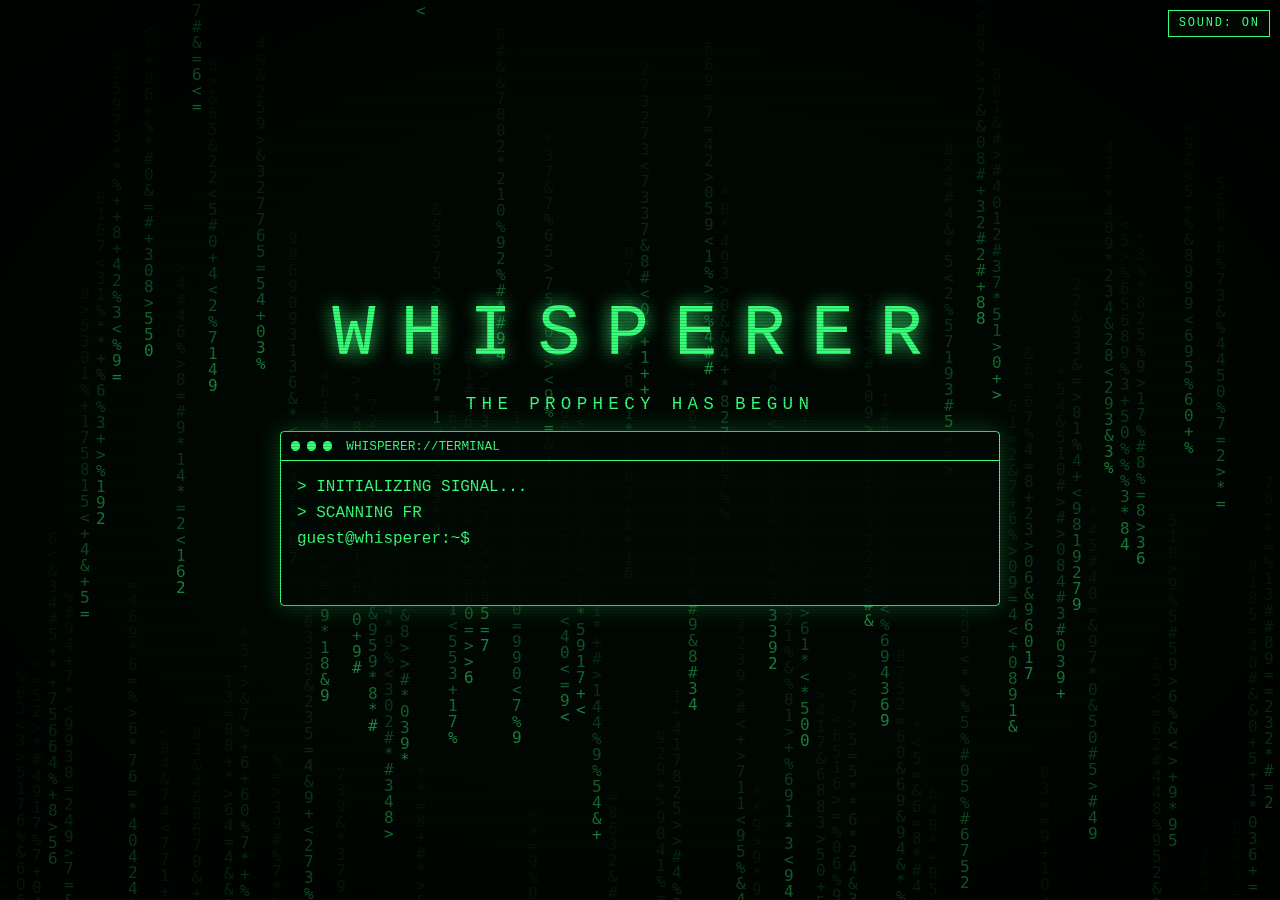
<file: index.html>
<!doctype html><html lang="en"><head><meta charset="utf-8"><meta name="viewport" content="width=device-width,initial-scale=1"><meta name="robots" content="noindex,nofollow"><title>WHISPERER</title><link rel="stylesheet" href="assets/style.css"></head>
<body class="scan"><canvas id="rain"></canvas><button id="snd"></button>
<main><h1>WHISPERER</h1><p class="tag">THE PROPHECY HAS BEGUN</p>
<div class="win"><div class="bar"><i></i><i></i><i></i>&nbsp;WHISPERER://TERMINAL</div>
<div class="body"><div id="out"></div><div class="row" id="prompt"><span>guest@whisperer:~$</span><input id="in" autocomplete="off" autocapitalize="characters" spellcheck="false" autofocus></div></div></div></main>
<script src="assets/rain.js"></script><script src="assets/audio.js"></script>
<script type="module">
import {decrypt} from './assets/crypto.js';
window.snd=window.snd||{};['start','mute','duck','sweep','ping','noise'].forEach(n=>{if(!snd[n])snd[n]=()=>{}});if(!window.snd.isMuted)snd.isMuted=()=>false;
const out=document.getElementById('out'),inp=document.getElementById('in'),sb=document.getElementById('snd');
const say=t=>{const p=document.createElement('p');p.className='line';p.textContent=t;out.appendChild(p)};
const wait=ms=>new Promise(r=>setTimeout(r,ms));
inp.addEventListener('input',()=>{inp.value=inp.value.toUpperCase()});
const label=()=>sb.textContent='SOUND: '+(snd.isMuted()?'OFF':'ON');label();
sb.onclick=e=>{e.stopPropagation();snd.start();snd.mute(!snd.isMuted());label()};
['pointerdown','keydown'].forEach(ev=>addEventListener(ev,()=>snd.start(),{once:true}));
(async()=>{for(const l of ['> INITIALIZING SIGNAL...','> SCANNING FREQUENCIES...','> CONNECTION ESTABLISHED',"> TYPE 'BEGIN' TO CONTINUE"]){await type(l);await wait(250)}})();
document.addEventListener('click',()=>{const b=document.querySelector('.code input');(b||inp).focus()});
window.pill=c=>{
  if(c==='red'){(DEV&&location.search.includes('skip'))?snake():rabbit(snake);return}
  const l=document.createElement('div');l.className='loop';document.body.appendChild(l);
  let n=0;const t=setInterval(()=>{l.textContent+='GO BACK TO SLEEP '.repeat(8);if(++n>150)clearInterval(t)},40);
};
inp.addEventListener('keydown',async e=>{
  if(e.key!=='Enter')return;const v=inp.value.trim();inp.value='';say('guest@whisperer:~$ '+v);
  if(v.toLowerCase()==='begin'){document.getElementById('prompt').style.display='none';
    await type('> IDENTITY CHECK REQUIRED...');
    const d=document.createElement('div');d.className='tn';d.textContent='TEMET NOSCE';out.appendChild(d);await wait(1400);
    await type('> KNOW THE ONE WHO CALLED YOU HERE.');await type('> ENTER 6-DIGIT ACCESS CODE');boxes()}
  else say('> UNKNOWN COMMAND');
});
function boxes(){
  const row=document.createElement('div');row.className='code';const vals=Array(6).fill('');
  const bs=[...Array(6)].map(()=>{const i=document.createElement('input');i.maxLength=2;i.inputMode='numeric';i.autocomplete='off';row.appendChild(i);return i});
  out.appendChild(row);bs[0].focus();
  const go=()=>{if(vals.join('').length===6)check(vals.join(''),bs,row,vals)};
  bs.forEach((b,n)=>{
    b.addEventListener('input',()=>{const d=b.value.replace(/\D/g,'').slice(-1);vals[n]=d;b.value=d?'*':'';if(d&&n<5)bs[n+1].focus();go()});
    b.addEventListener('keydown',e=>{if(e.key==='Backspace'&&!b.value&&n>0)bs[n-1].focus()});
    b.addEventListener('paste',e=>{const t=(e.clipboardData.getData('text')||'').replace(/\D/g,'').slice(0,6);if(!t)return;e.preventDefault();[...t].forEach((d,k)=>{vals[k]=d;bs[k].value='*'});go()});
  });
}
async function check(code,bs,row,vals){
  const h=await decrypt(code,await (await fetch('content/pill.json')).json());
  if(h===null){say('> ACCESS DENIED');row.classList.add('bad');setTimeout(()=>{row.classList.remove('bad');vals.fill('');bs.forEach(b=>b.value='');bs[0].focus()},700);return}
  document.querySelector('main').innerHTML=h;
}
const DEV=true; // DEV: set to false before launch (hides the SKIP button and the ?skip shortcut)
function snake(){
  if(DEV&&location.search.includes('skip')){video();return}
  document.querySelector('main').innerHTML='<div class="win" id="w"><div class="bar"><i></i><i></i><i></i>&nbsp;WHISPERER://SNAKE.EXE</div><div class="body"><div>SCORE <b id="s">0</b></div><canvas id="c" width="400" height="240"></canvas><p class="line" id="m">ARROWS OR SWIPE TO START / EAT THE SIGNAL</p></div></div>';
  const $=id=>document.getElementById(id),c=$('c'),g=c.getContext('2d'),N=20,W=20,H=12,init=()=>[[5,6],[4,6],[3,6]];
  let sn=init(),dir=[1,0],nd=dir,f=[12,6],sc=0,run=1,go=0;
  const put=()=>{do f=[Math.random()*W|0,Math.random()*H|0];while(sn.some(p=>p[0]==f[0]&&p[1]==f[1]))};
  const draw=()=>{g.fillStyle='#010603';g.fillRect(0,0,400,240);g.fillStyle='#37ff7a';sn.forEach(p=>g.fillRect(p[0]*N+1,p[1]*N+1,N-2,N-2));g.fillStyle='#d8ffe6';g.fillRect(f[0]*N+4,f[1]*N+4,N-8,N-8)};
  const ouro=done=>{let T=0,last=null;const wd=stall(done),n=sn.length,R=85,cx=200,cy=120,from=sn.map(p=>[p[0]*N+N/2,p[1]*N+N/2]),t0=performance.now();
    (function f(now){T+=last===null?0:Math.min(now-last,50);last=now;wd.beat();const e=Math.min(1,T/1400),s=e*e*(3-2*e),rot=T/900;
      g.fillStyle='#010603';g.fillRect(0,0,400,240);
      sn.forEach((p,i)=>{const a=rot+i/n*6.283,x=from[i][0]+(cx+R*Math.cos(a)-from[i][0])*s,y=from[i][1]+(cy+R*Math.sin(a)-from[i][1])*s;
        g.fillStyle=i?'#37ff7a':'#d8ffe6';g.fillRect(x-9,y-9,i?18:22,i?18:22)});
      if(Math.random()<.4){const y=Math.random()*220|0,hh=6+Math.random()*28|0;g.drawImage(c,0,y,400,hh,(Math.random()*50-25)|0,y,400,hh)}
      if(Math.random()<.1){g.fillStyle='rgba(255,60,90,.22)';g.fillRect(0,0,400,240)}
      if(Math.random()<.15)snd.noise();
      T<2800?requestAnimationFrame(f):wd.run()})(t0)};
  const win=()=>{run=0;$('w').classList.add('glitch');$('m').textContent='> SIGNAL OVERFLOW... THE SNAKE CONSUMES ITSELF...';
    setTimeout(()=>{$('w').classList.remove('glitch');ouro(()=>glitchOut(()=>swirl(video)))},600)};
  const tick=()=>{if(!run||!go)return;dir=nd;const h=[sn[0][0]+dir[0],sn[0][1]+dir[1]];
    if(h[0]<0||h[1]<0||h[0]>=W||h[1]>=H||sn.some(p=>p[0]==h[0]&&p[1]==h[1])){sn=init();dir=nd=[1,0];sc=0;go=0;$('s').textContent=0;put();return draw()}
    sn.unshift(h);if(h[0]==f[0]&&h[1]==f[1]){sc++;$('s').textContent=sc;snd.ping();put();if(sc>=20)return win()}else sn.pop();draw()};
  const turn=m=>{if(m[0]+dir[0]||m[1]+dir[1]){nd=m;go=1}};
  addEventListener('keydown',e=>{const m={ArrowUp:[0,-1],ArrowDown:[0,1],ArrowLeft:[-1,0],ArrowRight:[1,0]}[e.key];if(m){turn(m);e.preventDefault()}});
  let t0;c.addEventListener('touchstart',e=>{t0=e.touches[0]},{passive:true});
  c.addEventListener('touchend',e=>{const t=e.changedTouches[0],dx=t.clientX-t0.clientX,dy=t.clientY-t0.clientY;turn(Math.abs(dx)>Math.abs(dy)?[Math.sign(dx),0]:[0,Math.sign(dy)])});
  put();draw();setInterval(tick,110);
  if(DEV){const b=document.createElement('button');b.className='nxt';b.textContent='SKIP (DEV)';b.onclick=()=>{run=0;video()};document.querySelector('main').appendChild(b)}
}
function glitchOut(done){
  const w=document.getElementById('w'),m=document.getElementById('m'),b=document.body,junk='#%&*<>01XZ@$';let n=0;
  const t=setInterval(()=>{
    w.style.transform='translate('+((Math.random()*30-15)|0)+'px,'+((Math.random()*10-5)|0)+'px) skewX('+(Math.random()*8-4).toFixed(1)+'deg)';
    const r=Math.random();b.style.filter=r<.25?'invert(1) hue-rotate(90deg)':r<.5?'contrast(2) saturate(2)':'';
    m.textContent=Array.from({length:30},()=>junk[Math.random()*junk.length|0]).join('');
    snd.noise();
    if(++n>16){clearInterval(t);w.style.transform='';b.style.filter='';done()}
  },90);
}
function swirl(done){
  const k=document.createElement('canvas');k.width=innerWidth;k.height=innerHeight;k.style.cssText='position:fixed;inset:0;z-index:30';document.body.appendChild(k);
  const x=k.getContext('2d'),cx=k.width/2,cy=k.height/2,R=Math.hypot(cx,cy)+40,d=30,len=Math.PI*R*R/d,ds=Math.max(2,len/150/60);
  x.strokeStyle='#37ff7a';x.lineWidth=d+2;x.lineCap='round';snd.sweep(2.6);
  const wd=stall(()=>{done();k.style.transition='opacity 1s';k.style.opacity=0;setTimeout(()=>k.remove(),1100)});
  let th=0,px=cx,py=cy;
  (function f(){
    wd.beat();x.beginPath();x.moveTo(px,py);
    for(let i=0;i<60;i++){const r=Math.max(d*th/6.283,4);th+=Math.min(ds/r,.3);const rr=d*th/6.283;px=cx+rr*Math.cos(th);py=cy+rr*Math.sin(th);x.lineTo(px,py)}
    x.stroke();
    if(d*th/6.283<R)requestAnimationFrame(f);
    else wd.run()
  })();
}
function video(){
  document.querySelector('main').innerHTML='<div class="win vid"><div class="bar"><i></i><i></i><i></i>&nbsp;WHISPERER://SIGNAL</div><div class="body"><video id="v" controls playsinline preload="metadata" src="assets/video.mp4"></video><p class="line" id="vm">> SEVEN FLECKS CARRY A MESSAGE. ENTER WHAT YOU FOUND.</p><div class="row"><span>></span><input id="ans" autocomplete="off" autocapitalize="characters" spellcheck="false" placeholder="ENTER WORD"></div></div></div>';
  const v=document.getElementById('v'),a=document.getElementById('ans');
  if(window.ruinsHTML){const b=document.createElement('button');b.className='nxt';b.textContent='RETURN TO RUINS >';b.onclick=()=>showRuins();document.querySelector('.vid .body').appendChild(b)}
  v.onerror=()=>{document.getElementById('vm').textContent='> SIGNAL LOST. VIDEO COULD NOT LOAD (ERROR '+(v.error?v.error.code:'?')+'). 4 MEANS FILE MISSING OR UNSUPPORTED FORMAT.'};
  a.addEventListener('input',()=>{a.value=a.value.toUpperCase()});
  v.onplay=()=>snd.duck(1);v.onpause=v.onended=()=>snd.duck(0);
  a.addEventListener('keydown',async e=>{if(e.key!=='Enter')return;const w=a.value.trim();a.value='';
    const h=await decrypt(w,await (await fetch('content/ruins.json')).json());
    if(h===null)document.getElementById('vm').textContent='> ACCESS DENIED';else portal(h)});
}
function portal(h){
  const m=document.querySelector('main');
  m.innerHTML='<div class="portal"><div class="ring" id="rg"></div><p class="line">> A DOOR HAS OPENED BETWEEN TWO WORLDS. STEP THROUGH.</p><button class="nxt" onclick="video()">&lt; BACK TO VIDEO</button></div>';
  const rg=document.getElementById('rg');
  rg.onclick=()=>{rg.onclick=null;rg.classList.add('go');snd.sweep(2);
    setTimeout(()=>{const o=document.createElement('div');o.style.cssText='position:fixed;inset:0;z-index:30;background:#ffc94a;transition:opacity 1.2s';document.body.appendChild(o);
      document.body.classList.add('gold');startRuins();window.ruinsHTML=h;m.innerHTML=h;mountNav();
      requestAnimationFrame(()=>requestAnimationFrame(()=>o.style.opacity=0));setTimeout(()=>o.remove(),1400)},1700)};
}
window.go=d=>{const s=[...document.querySelectorAll('.scr')],i=s.findIndex(e=>e.classList.contains('on')),j=i+d;
  if(j<0){snd.duck(0);video();return}if(j>=s.length){scanner();return}
  s[i].classList.remove('on');s[j].classList.add('on')};
window.video=video;window.showRuins=showRuins;
window.nxt=()=>go(1);window.prv=()=>go(-1);
document.addEventListener('click',e=>{const m=e.target.closest&&e.target.closest('.oldw.map img');if(!m)return;
  const FX=.500,FY=.409,R=941/1672; // centre of the black cross on the map (fractions of width/height)
  const o=document.createElement('div'),im=document.createElement('img');let w=innerWidth<700?2600:Math.max(innerWidth*1.5,2800);
  o.style.cssText='position:fixed;inset:0;z-index:40;background:#000;overflow:auto';
  im.src=m.src;im.style.cssText='display:block;max-width:none;width:'+w+'px';
  const zoom=k=>{const cx=(o.scrollLeft+innerWidth/2)/w,cy=(o.scrollTop+innerHeight/2)/(w*R);w=Math.min(5000,Math.max(innerWidth,w*k));im.style.width=w+'px';o.scrollLeft=cx*w-innerWidth/2;o.scrollTop=cy*w*R-innerHeight/2};
  const btn=(t,l,f)=>{const b=document.createElement('button');b.textContent=t;b.className='nxt';b.style.cssText='position:fixed;z-index:41;bottom:.8rem;left:'+l+';margin:0;background:#000c';b.onclick=ev=>{ev.stopPropagation();f()};return b};
  o.append(im,btn('-','.8rem',()=>zoom(1/1.4)),btn('+','4rem',()=>zoom(1.4)),btn('CLOSE','7.2rem',()=>o.remove()));
  document.body.appendChild(o);o.scrollLeft=FX*w-innerWidth/2;o.scrollTop=FY*w*R-innerHeight/2});
async function type(t,ms=22){const p=document.createElement('p');p.className='line';out.appendChild(p);for(const ch of t){p.textContent+=ch;await wait(ms)}}
function mountNav(){const b=document.querySelector('.win .body');if(!b)return;b.querySelectorAll('.navb,.nxt').forEach(e=>e.remove());
  const n=document.createElement('div');n.className='navb';n.innerHTML='<button class="nxt back" onclick="prv()">&lt; BACK</button><button class="nxt fwd" onclick="nxt()">CONTINUE &gt;</button>';b.appendChild(n)}
function showRuins(last){snd.duck(0);if(window.arScene){try{window.arScene.systems['mindar-image-system'].stop()}catch(e){}window.arScene.remove();window.arScene=null}if(window.camStream){window.camStream.getTracks().forEach(t=>t.stop());window.camStream=null}
  document.querySelector('main').innerHTML=window.ruinsHTML;mountNav();
  if(last){const s=[...document.querySelectorAll('.scr')];s.forEach(e=>e.classList.remove('on'));s[s.length-1].classList.add('on')}}
const BW=767,BH=1153,R=.0092; // board target size in px; ring radius as a fraction of board width
const RINGS=[[113.6,873],[143.9,488],[200.8,550],[119,733],[169.6,550],[204.4,425],[152.9,672],[205.8,955]]; // circled letters in order of appearance (board px): W I N D T R E E
const loadJS=src=>new Promise((ok,no)=>{const e=document.createElement('script');e.src=src;e.onload=ok;e.onerror=no;document.head.appendChild(e)});
function plainCam(msg){const cam=document.getElementById('cam');cam.innerHTML='<video id="cv" autoplay playsinline muted></video><div class="frame"><b></b><b></b><b></b><b></b></div>';document.getElementById('cm').textContent=msg;
  if(navigator.mediaDevices&&navigator.mediaDevices.getUserMedia)navigator.mediaDevices.getUserMedia({video:{facingMode:'environment'},audio:false}).then(s=>{window.camStream=s;document.getElementById('cv').srcObject=s}).catch(()=>{})}
async function scanner(){
  document.querySelector('main').innerHTML='<div class="win" style="width:min(98vw,720px)"><div class="bar"><i></i><i></i><i></i>&nbsp;WHISPERER://SCAN</div><div class="body"><div class="cam" id="cam"></div><p class="line" id="cm">> HOLD YOUR PHONE UP TO THE PRIZE BOARD. KEEP THE WHOLE BOARD IN VIEW.</p><div class="navb"><button class="nxt" onclick="showRuins(1)">&lt; BACK</button></div></div></div>';
  let ok=false;try{ok=(await fetch('assets/targets.mind',{method:'HEAD'})).ok}catch{}
  if(!ok){plainCam('> SCAN TARGET NOT INSTALLED YET (assets/targets.mind).');return}
  try{await loadJS('https://aframe.io/releases/1.4.2/aframe.min.js');await loadJS('https://cdn.jsdelivr.net/npm/mind-ar@1.2.5/dist/mindar-image-aframe.prod.js')}catch{plainCam('> COULD NOT LOAD THE SCANNER. CHECK YOUR CONNECTION.');return}
  const ring=p=>'<a-ring class="rg" visible="false" position="'+(p[0]/BW-.5).toFixed(4)+' '+((BH/2-p[1])/BW).toFixed(4)+' 0.002" radius-inner="'+(R*.7).toFixed(4)+'" radius-outer="'+R+'" material="shader:flat;color:#ffc94a;opacity:.95;transparent:true;side:double" animation="property:scale;from:0 0 0;to:1 1 1;dur:350;easing:easeOutBack;startEvents:pop"><a-circle radius="'+(R*.7).toFixed(4)+'" material="shader:flat;color:#ffc94a;opacity:.25;transparent:true;side:double"></a-circle></a-ring>';
  const cam=document.getElementById('cam');
  cam.innerHTML='<a-scene id="ar" mindar-image="imageTargetSrc:assets/targets.mind;uiLoading:no;uiScanning:no;uiError:no;filterMinCF:0.0001;filterBeta:0.001" color-space="sRGB" renderer="colorManagement:true,physicallyCorrectLights" vr-mode-ui="enabled: false" xr-mode-ui="enabled: false" device-orientation-permission-ui="enabled: false" embedded><a-camera position="0 0 0" look-controls="enabled:false"></a-camera><a-entity id="tg" mindar-image-target="targetIndex:0">'+RINGS.map(ring).join('')+'</a-entity></a-scene>';
  window.arScene=document.getElementById('ar');const tg=document.getElementById('tg'),cm=document.getElementById('cm');let tm=[];
  window.arScene.addEventListener('arReady',()=>{cm.textContent='> SCANNING... HOLD YOUR PHONE UP TO THE PRIZE BOARD.'});
  window.arScene.addEventListener('arError',()=>{cm.textContent='> CAMERA UNAVAILABLE. ALLOW CAMERA ACCESS FOR THIS SITE, THEN REOPEN THIS SCREEN.'});
  tg.addEventListener('targetFound',()=>{cm.textContent='> SIGNAL FOUND.';tm.forEach(clearTimeout);tm=[...tg.querySelectorAll('.rg')].map((e,i)=>setTimeout(()=>{e.setAttribute('visible',true);e.emit('pop');snd.ping()},600+i*500))});
  tg.addEventListener('targetLost',()=>{tm.forEach(clearTimeout);tg.querySelectorAll('.rg').forEach(e=>e.setAttribute('visible',false));cm.textContent='> HOLD YOUR PHONE UP TO THE PRIZE BOARD. KEEP THE WHOLE BOARD IN VIEW.'});
}
function stall(fn){let ran=0,last=performance.now();
  const run=()=>{if(ran)return;ran=1;clearInterval(iv);fn()},iv=setInterval(()=>{if(!document.hidden&&performance.now()-last>3000)run()},1000);
  document.addEventListener('visibilitychange',()=>{last=performance.now()});return{beat:()=>{last=performance.now()},run}}
function mkRabbit(fr){
  const c=document.createElement('canvas');c.width=48;c.height=32;const g=c.getContext('2d');
  const E=(cx,cy,rx,ry,col,rot)=>{g.fillStyle=col;g.beginPath();g.ellipse(cx,cy,rx,ry,rot||0,0,6.283);g.fill()};
  E(5,18,3,3,'#fff');E(14,20,7,7,'#fff');E(22,19,11,7,'#fff');E(32,13,6,5,'#fff');E(38,16,3.2,2.6,'#fff');
  E(29,7,2.2,7,'#fff',-.9);E(33,6,2.2,7,'#fff',-.9);
  g.globalCompositeOperation='source-atop';g.fillStyle='#c9d4d8';g.beginPath();g.ellipse(22,24,12,3,0,0,6.283);g.fill();g.globalCompositeOperation='source-over';
  if(fr){E(8,25,7,2.3,'#fff',.15);E(33,25,6,1.8,'#fff',-.15)}else{E(15,27,5,2.4,'#fff');E(27,27,4,2,'#fff')}
  E(30,8,.9,4.5,'#f6a6b8',-.9);E(34,7,.9,4.5,'#f6a6b8',-.9);E(35,12.5,1.2,1.2,'#d22');E(40.5,15.5,1,1,'#f6a6b8');
  const d=g.getImageData(0,0,48,32);for(let i=3;i<d.data.length;i+=4)d.data[i]=d.data[i]>110?255:0;g.putImageData(d,0,0);return c}
function rabbit(done){
  const k=document.createElement('canvas');k.width=innerWidth;k.height=innerHeight;
  k.style.cssText='position:fixed;inset:0;z-index:50;background:#000;opacity:0;transition:opacity .4s';document.body.appendChild(k);
  requestAnimationFrame(()=>k.style.opacity=1);
  const x=k.getContext('2d'),sc=Math.max(3,Math.round(innerWidth/200)),Y=k.height*.62,T=3000,msg='FOLLOW THE WHITE RABBIT';
  let SP=[];try{SP=[mkRabbit(0),mkRabbit(1)]}catch(e){}
  let tr=0,last=null,ti=0,resets=0,over=0,ls=-1;
  const fin=()=>{if(over)return;over=1;clearInterval(iv);done();k.style.opacity=0;setTimeout(()=>k.remove(),450)};
  const iv=setInterval(()=>{if(!document.hidden){ti+=100;if(ti>=T+900)fin()}},100);
  document.addEventListener('visibilitychange',()=>{if(!document.hidden&&!over&&resets<1){resets++;tr=0;last=null;ti=0}});
  (function f(now){
    if(over)return;
    try{
      tr+=last===null?0:Math.min(Math.max(now-last,0),50);last=now;
      const p=Math.min(1,tr/T),st=Math.floor(tr/130)%2,X=-50*sc+(k.width+54*sc)*p;
      x.clearRect(0,0,k.width,k.height);
      const n=Math.max(0,Math.min(msg.length,Math.floor((tr-600)/45))),al=tr<2300?1:Math.max(0,1-(tr-2300)/500);
      x.font='bold '+Math.max(18,Math.min(44,innerWidth/22))+'px monospace';x.textAlign='center';x.fillStyle='rgba(55,255,122,'+al+')';
      x.shadowColor='#37ff7a';x.shadowBlur=14;x.fillText(msg.slice(0,n)+(n<msg.length&&st?'_':''),k.width/2,k.height*.3);x.shadowBlur=0;
      x.fillStyle='rgba(55,255,122,.45)';for(let i=1;i<16;i++){const tx=X-i*sc*3;if(tx>0)x.fillRect(tx,Y-sc*(1+(i*7%8)),sc,sc)}
      if(SP.length){x.save();x.imageSmoothingEnabled=false;x.shadowColor='#fff';x.shadowBlur=sc*3;x.drawImage(SP[st],X,Y-32*sc+(st?-2*sc:0),48*sc,32*sc);x.restore()}
      if(st!==ls){ls=st;snd.noise()}
    }catch(e){}
    if(tr<T+300)requestAnimationFrame(f);else fin()
  })(performance.now());
}
</script></body></html>
</file>
<file: assets/style.css>
:root{--g:#37ff7a;--bg:#020a05}
*{box-sizing:border-box}
html,body{margin:0;height:100%;background:var(--bg);color:var(--g);font-family:"IBM Plex Mono","Courier New",monospace}
#rain{position:fixed;inset:0;z-index:0;opacity:.5}
main{position:relative;z-index:1;min-height:100%;display:flex;flex-direction:column;align-items:center;justify-content:center;gap:1.1rem;padding:1rem;text-align:center}
h1{letter-spacing:.35em;font-weight:400;font-size:clamp(1.8rem,8vw,4.5rem);margin:0;text-shadow:0 0 18px var(--g)}
.tag{letter-spacing:.3em;font-size:clamp(.65rem,2.4vw,1.1rem);margin:0}
.win{width:min(94vw,720px);border:1px solid var(--g);background:rgba(2,10,5,.9);box-shadow:0 0 24px rgba(55,255,122,.25);text-align:left;border-radius:4px}
.bar{display:flex;gap:.4rem;align-items:center;padding:.4rem .6rem;border-bottom:1px solid var(--g);font-size:.8rem}
.bar i{width:.6rem;height:.6rem;border-radius:50%;background:var(--g)}
.body{padding:.9rem 1rem;min-height:9rem;font-size:clamp(.8rem,2.8vw,1rem);line-height:1.6}
.line{white-space:pre-wrap;margin:0}
.row{display:flex;gap:.5rem}
input{flex:1;min-width:0;background:transparent;border:0;outline:0;color:var(--g);font:inherit;caret-color:var(--g)}
.scan::after{content:"";position:fixed;inset:0;pointer-events:none;z-index:5;background:repeating-linear-gradient(0deg,rgba(0,0,0,.18) 0 1px,transparent 1px 3px)}
.glitch{animation:gl .15s steps(2) infinite}
@keyframes gl{0%{transform:translate(0)}50%{transform:translate(-3px,1px);filter:hue-rotate(40deg)}100%{transform:translate(3px,-1px)}}
canvas#c{display:block;margin:.6rem auto;background:#010603;border:1px solid var(--g);max-width:100%;touch-action:none}
a{color:var(--g)}
.code{display:flex;gap:.5rem;margin:.7rem 0}
.code input{flex:none;width:2.6rem;height:3.2rem;text-align:center;border:1px solid var(--g);border-radius:3px;font-size:1.5rem;background:rgba(55,255,122,.06)}
.code.bad{animation:gl .15s steps(2) 4}.code.bad input{border-color:#ff4d4d;color:#ff4d4d}
.pillpg{width:min(96vw,860px);padding:.5rem}
.hero{width:100%;aspect-ratio:16/9;object-fit:cover;display:block;border:1px solid var(--g);border-radius:4px}
.say{margin:.9rem 0;text-align:left;line-height:1.6}
.pills{display:flex;gap:1rem;justify-content:center;flex-wrap:wrap}
.pill{font:inherit;letter-spacing:.25em;padding:.9rem 2.4rem;border-radius:999px;border:2px solid;cursor:pointer;background:rgba(0,0,0,.6)}
.pill.r{color:#ff8a8a;border-color:#ff4d4d;box-shadow:0 0 16px #ff4d4d88}
.pill.b{color:#8ac2ff;border-color:#4da3ff;box-shadow:0 0 16px #4da3ff88}
.loop{position:fixed;inset:0;z-index:9;background:#000;overflow:hidden;padding:1rem;line-height:1.4;word-break:break-all}
#snd{position:fixed;top:.6rem;right:.6rem;z-index:20;font:inherit;font-size:.75rem;letter-spacing:.15em;color:var(--g);background:rgba(2,10,5,.85);border:1px solid var(--g);padding:.35rem .6rem;cursor:pointer}
.vid video{width:100%;max-height:60vh;background:#000;border:1px solid var(--g);display:block}
.vid{width:min(96vw,860px)}
body.gold{--g:#ffc94a;--bg:#0b0702}
.portal{display:flex;flex-direction:column;align-items:center;gap:1.6rem;position:relative;z-index:2}
.ring{width:min(60vw,260px);aspect-ratio:1;border-radius:50%;cursor:pointer;position:relative;background:radial-gradient(circle,#ffd86b 0,#b8860b 45%,#1a1100 72%);box-shadow:0 0 40px #ffc94a88,inset 0 0 40px #000;animation:pls 2s ease-in-out infinite}
.ring::before{content:"";position:absolute;inset:-14px;border-radius:50%;background:conic-gradient(#37ff7a,#ffc94a,#37ff7a);-webkit-mask:radial-gradient(circle closest-side,transparent 88%,#000 90%);mask:radial-gradient(circle closest-side,transparent 88%,#000 90%);animation:spn 4s linear infinite}
.ring.go{animation:none;transition:transform 1.8s cubic-bezier(.6,0,1,1);transform:scale(40)}
@keyframes spn{to{transform:rotate(1turn)}}@keyframes pls{50%{filter:brightness(1.3)}}
.scr{display:none}.scr.on{display:block}
.nxt{margin-top:1rem;font:inherit;letter-spacing:.2em;color:var(--g);background:transparent;border:1px solid var(--g);padding:.5rem 1rem;cursor:pointer}
input{text-transform:uppercase}
.stage{position:relative}
.hot{position:absolute;width:11%;aspect-ratio:1;transform:translate(-50%,-50%);border-radius:50%;border:2px solid;background:transparent;cursor:pointer;animation:hp 1.8s ease-in-out infinite;padding:0}
.hot.r{border-color:#ff4d4d99;color:#ff4d4d}.hot.b{border-color:#4da3ff99;color:#4da3ff}
.hot:hover,.hot:focus{box-shadow:0 0 24px 6px currentColor;outline:0}
@keyframes hp{50%{box-shadow:0 0 18px 4px currentColor}}
body.gold .win{background:rgba(14,9,3,.88)}
.oldw{position:relative;margin:0 0 .9rem;padding:6px;background:#e6d6b0;box-shadow:0 8px 24px #000a;clip-path:polygon(0 2%,4% 0,38% 1.2%,72% 0,100% 1.8%,99% 38%,100% 74%,98.5% 100%,60% 99%,28% 100%,1% 98.5%,0 62%)}
.old{display:block;width:100%;max-height:46vh;object-fit:cover;filter:sepia(.9) contrast(1.05) brightness(.82) saturate(.75)}
.oldw::after{content:"";position:absolute;inset:6px;pointer-events:none;mix-blend-mode:multiply;background:radial-gradient(ellipse at center,transparent 50%,rgba(40,20,0,.6)),url("data:image/svg+xml;utf8,<svg xmlns='http://www.w3.org/2000/svg' width='180' height='180'><filter id='n'><feTurbulence type='fractalNoise' baseFrequency='.85' numOctaves='2'/><feColorMatrix values='0 0 0 0 .35 0 0 0 0 .22 0 0 0 0 .1 0 0 0 .55 0'/></filter><rect width='100%' height='100%' filter='url(%23n)'/></svg>")}
.oldw{display:flex;width:fit-content;max-width:100%;margin:0 auto .9rem}
.old{width:auto;max-width:100%;max-height:46vh;object-fit:contain}
.oldw.map{padding:0;background:none;clip-path:none;box-shadow:0 8px 24px #000a}
.oldw.map::after{display:none}
.oldw.map .old{filter:none;max-height:60vh}
.hot,.hot.r,.hot.b{border:0;animation:none;box-shadow:none;background:transparent;-webkit-tap-highlight-color:transparent}
.hot:hover,.hot:focus{box-shadow:none;outline:0}
.navb{display:flex;justify-content:space-between;gap:1rem;margin-top:1rem}.navb .nxt{margin-top:0}
.oldw.map{width:100%;cursor:zoom-in}.oldw.map .old{width:100%;max-height:none;height:auto}
h1{animation:tg 7s infinite}
@keyframes tg{0%,90%,100%{text-shadow:0 0 18px var(--g);transform:none}92%{text-shadow:-4px 0 #f0f,4px 0 #0ff,0 0 18px var(--g);transform:translateX(3px) skewX(-6deg)}95%{text-shadow:4px 0 #f0f,-4px 0 #0ff;transform:translateX(-3px)}}
.tn{font-size:clamp(1.4rem,6vw,2.6rem);letter-spacing:.4em;text-align:center;margin:.9rem 0;text-shadow:0 0 14px var(--g);animation:tnin 1.2s steps(12) both}
@keyframes tnin{from{opacity:0;filter:blur(6px);letter-spacing:1em}to{opacity:1;filter:none;letter-spacing:.4em}}
.scan::before{content:"";position:fixed;inset:0;pointer-events:none;z-index:4;background:radial-gradient(ellipse at center,transparent 55%,rgba(0,0,0,.65));animation:fl 4s infinite}
@keyframes fl{0%,100%{opacity:1}50%{opacity:.92}97%{opacity:.8}}
.cam{position:relative;width:100%;aspect-ratio:3/4;max-height:68vh;margin:0 auto;background:#000;overflow:hidden;border:1px solid var(--g)}
.cam #cv{position:absolute;inset:0;width:100%;height:100%;object-fit:cover}
.cam a-scene{position:absolute;top:0;left:0;width:100%;height:100%}
.cam .ovl{position:absolute;inset:0;width:100%;height:100%;object-fit:contain;pointer-events:none}
.frame{position:absolute;inset:10% 14%;border:2px dashed #ffc94a99;pointer-events:none}
.frame b{position:absolute;width:16px;height:16px;border:3px solid #ffc94a}
.frame b:nth-child(1){left:-3px;top:-3px;border-right:0;border-bottom:0}.frame b:nth-child(2){right:-3px;top:-3px;border-left:0;border-bottom:0}
.frame b:nth-child(3){left:-3px;bottom:-3px;border-right:0;border-top:0}.frame b:nth-child(4){right:-3px;bottom:-3px;border-left:0;border-top:0}
.arw{position:absolute;left:50%;top:50%;font-size:min(22vw,7rem);color:#ffc94a;text-shadow:0 0 18px #ffc94a,0 0 3px #000;pointer-events:none;animation:ap 1.6s ease-in-out infinite}
@keyframes ap{50%{opacity:.55}}
.frame{inset:9.4% 14%}
.frame .beam{display:none;position:absolute;left:0;right:0;top:0;height:3px;background:#ffc94a;box-shadow:0 0 14px 4px #ffc94a}
@keyframes sweep{from{top:0}to{top:calc(100% - 3px)}}
#rv{position:absolute;inset:0;pointer-events:none}
.pop{position:absolute;transform:translate(-50%,-50%);font-size:min(14vw,3.4rem);font-weight:bold;color:#ffc94a;text-shadow:0 0 14px #ffc94a,0 0 3px #000;animation:pp .45s cubic-bezier(.2,1.6,.4,1) both}
@keyframes pp{from{transform:translate(-50%,-50%) scale(0);opacity:0}to{transform:translate(-50%,-50%) scale(1);opacity:1}}
.cam{isolation:isolate}
.a-enter-vr,.a-enter-ar,.a-orientation-modal{display:none!important}
.cam{isolation:isolate;z-index:0}
</file>
